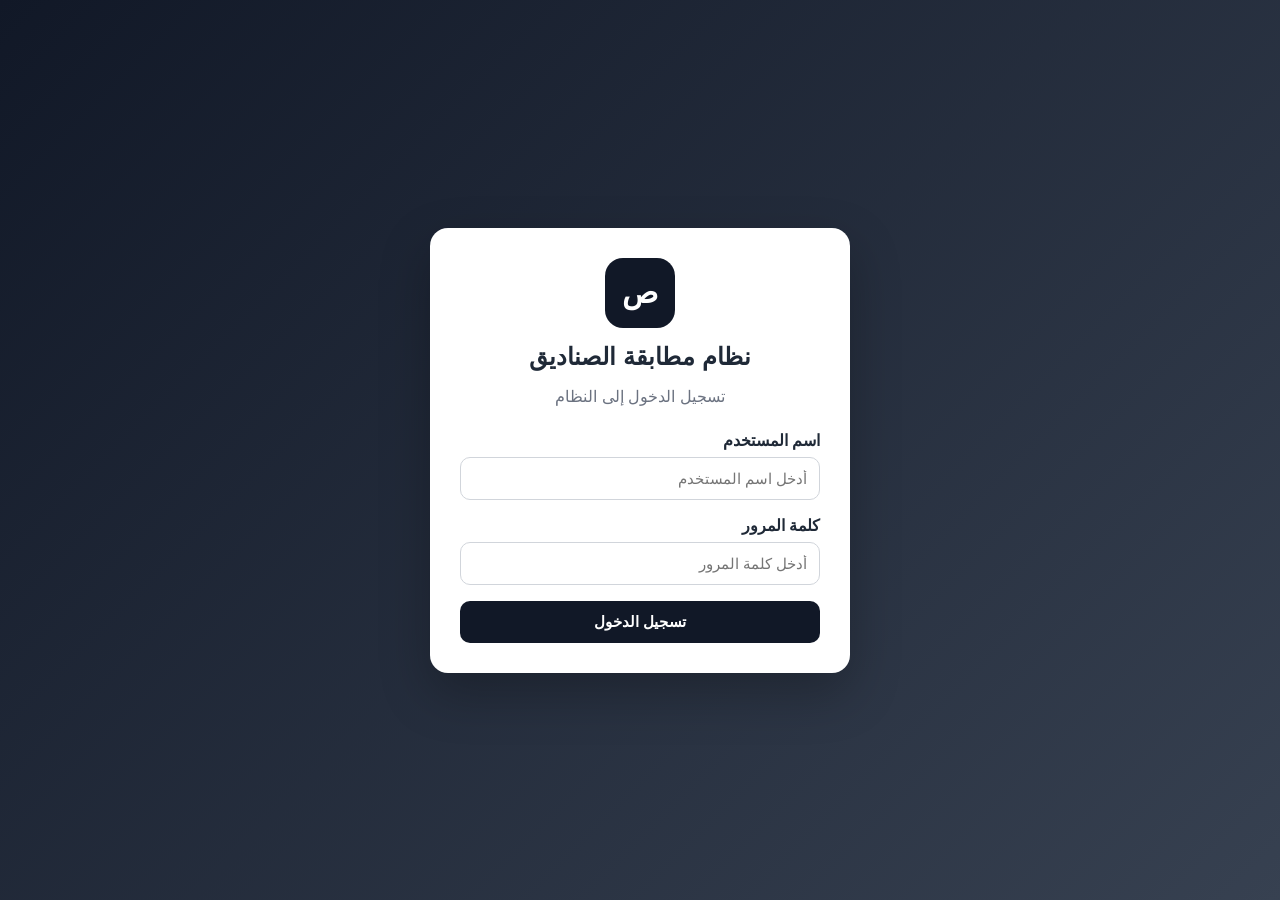
<file: index.html>
<!DOCTYPE html><html lang="ar" dir="rtl">
<head>
    <meta charset="UTF-8">
    <meta name="viewport" content="width=device-width, initial-scale=1.0">
    <title>نظام مطابقة الصناديق</title><style>
    * {
        box-sizing: border-box;
        font-family: Arial, Tahoma, sans-serif;
    }

    body {
        margin: 0;
        background: #f3f5f8;
        color: #1f2937;
    }

    .app {
        min-height: 100vh;
    }

    /* شاشة الدخول */
    #loginScreen {
        min-height: 100vh;
        display: flex;
        align-items: center;
        justify-content: center;
        padding: 20px;
        background: linear-gradient(135deg, #111827, #374151);
    }

    .login-box {
        width: 100%;
        max-width: 420px;
        background: white;
        border-radius: 18px;
        padding: 30px;
        box-shadow: 0 20px 50px rgba(0,0,0,.25);
    }

    .logo {
        width: 70px;
        height: 70px;
        margin: 0 auto 15px;
        border-radius: 18px;
        display: flex;
        align-items: center;
        justify-content: center;
        background: #111827;
        color: white;
        font-size: 30px;
        font-weight: bold;
    }

    .login-box h1 {
        text-align: center;
        margin: 0 0 8px;
        font-size: 24px;
    }

    .login-box p {
        text-align: center;
        color: #6b7280;
        margin-bottom: 25px;
    }

    label {
        display: block;
        font-weight: bold;
        margin-bottom: 7px;
    }

    input,
    select,
    textarea {
        width: 100%;
        border: 1px solid #d1d5db;
        border-radius: 10px;
        padding: 12px;
        font-size: 15px;
        outline: none;
        background: white;
    }

    input:focus,
    select:focus,
    textarea:focus {
        border-color: #374151;
    }

    textarea {
        min-height: 100px;
        resize: vertical;
    }

    .form-group {
        margin-bottom: 16px;
    }

    button {
        border: 0;
        border-radius: 10px;
        padding: 12px 18px;
        cursor: pointer;
        font-size: 15px;
        font-weight: bold;
    }

    .btn-primary {
        width: 100%;
        background: #111827;
        color: white;
    }

    .btn-primary:hover {
        background: #1f2937;
    }

    .error {
        display: none;
        color: #b91c1c;
        background: #fee2e2;
        padding: 10px;
        border-radius: 8px;
        margin-bottom: 15px;
        text-align: center;
    }

    /* التطبيق */
    #mainApp {
        display: none;
    }

    .topbar {
        background: #111827;
        color: white;
        padding: 15px 25px;
        display: flex;
        justify-content: space-between;
        align-items: center;
        gap: 15px;
        flex-wrap: wrap;
    }

    .topbar h2 {
        margin: 0;
        font-size: 20px;
    }

    .user-info {
        display: flex;
        align-items: center;
        gap: 10px;
    }

    .logout {
        background: #dc2626;
        color: white;
    }

    .container {
        width: 100%;
        max-width: 1200px;
        margin: auto;
        padding: 25px 15px 50px;
    }

    .section {
        background: white;
        border-radius: 15px;
        padding: 22px;
        margin-bottom: 20px;
        box-shadow: 0 3px 15px rgba(0,0,0,.06);
    }

    .section-title {
        display: flex;
        justify-content: space-between;
        align-items: center;
        gap: 10px;
        margin-bottom: 20px;
        padding-bottom: 12px;
        border-bottom: 1px solid #e5e7eb;
    }

    .section-title h3 {
        margin: 0;
    }

    .grid {
        display: grid;
        grid-template-columns: repeat(2, 1fr);
        gap: 16px;
    }

    .full {
        grid-column: 1 / -1;
    }

    .number-box {
        font-size: 20px;
        font-weight: bold;
        text-align: center;
    }

    .dynamic-list {
        margin-top: 15px;
    }

    .transaction-card {
        border: 1px solid #e5e7eb;
        border-radius: 12px;
        padding: 15px;
        margin-bottom: 12px;
        background: #fafafa;
    }

    .transaction-header {
        font-weight: bold;
        margin-bottom: 12px;
    }

    .file-box {
        border: 1px dashed #9ca3af;
        padding: 12px;
        border-radius: 10px;
        background: white;
    }

    .misc-row {
        display: grid;
        grid-template-columns: 1fr 180px;
        gap: 10px;
        margin-bottom: 10px;
    }

    .actions {
        display: flex;
        gap: 10px;
        flex-wrap: wrap;
    }

    .btn-save {
        background: #16a34a;
        color: white;
    }

    .btn-secondary {
        background: #e5e7eb;
        color: #111827;
    }

    .btn-danger {
        background: #dc2626;
        color: white;
    }

    .hidden {
        display: none !important;
    }

    .status-box {
        padding: 12px;
        border-radius: 10px;
        background: #f0fdf4;
        color: #166534;
        margin-bottom: 15px;
    }

    .footer {
        text-align: center;
        color: #9ca3af;
        font-size: 12px;
        margin-top: 30px;
    }

    @media (max-width: 700px) {
        .grid {
            grid-template-columns: 1fr;
        }

        .full {
            grid-column: auto;
        }

        .misc-row {
            grid-template-columns: 1fr;
        }

        .topbar {
            align-items: flex-start;
        }

        .section {
            padding: 16px;
        }
    }
</style>

</head><body><div class="app"><!-- تسجيل الدخول -->
<section id="loginScreen">

    <div class="login-box">

        <div class="logo">ص</div>

        <h1>نظام مطابقة الصناديق</h1>
        <p>تسجيل الدخول إلى النظام</p>

        <div id="loginError" class="error">
            اسم المستخدم أو كلمة المرور غير صحيحة
        </div>

        <div class="form-group">
            <label for="username">اسم المستخدم</label>
            <input
                id="username"
                type="text"
                placeholder="أدخل اسم المستخدم"
                autocomplete="username"
            >
        </div>

        <div class="form-group">
            <label for="password">كلمة المرور</label>
            <input
                id="password"
                type="password"
                placeholder="أدخل كلمة المرور"
                autocomplete="current-password"
            >
        </div>

        <button class="btn-primary" onclick="login()">
            تسجيل الدخول
        </button>

    </div>

</section>


<!-- التطبيق -->
<section id="mainApp">

    <header class="topbar">

        <h2>نظام مطابقة الصناديق</h2>

        <div class="user-info">
            <span id="currentUser">المستخدم</span>
            <button class="logout" onclick="logout()">
                تسجيل الخروج
            </button>
        </div>

    </header>


    <main class="container">

        <!-- معلومات التقرير -->
        <section class="section">

            <div class="section-title">
                <h3>معلومات التقرير</h3>
            </div>

            <div class="grid">

                <div class="form-group">
                    <label>اسم الموظف</label>
                    <input
                        id="employeeName"
                        type="text"
                        placeholder="اسم الموظف"
                    >
                </div>

                <div class="form-group">
                    <label>تم تسليم الصندوق إلى</label>
                    <input
                        id="handedTo"
                        type="text"
                        placeholder="اسم الشخص المستلم"
                    >
                </div>

                <div class="form-group">
                    <label>وقت بدء الشفت</label>
                    <input
                        id="startTime"
                        type="datetime-local"
                        readonly
                    >
                </div>

                <div class="form-group">
                    <label>وقت الانتهاء</label>
                    <input
                        id="endTime"
                        type="datetime-local"
                        readonly
                    >
                </div>

            </div>

        </section>


        <!-- الصندوق -->
        <section class="section">

            <div class="section-title">
                <h3>مطابقة الصندوق</h3>
            </div>

            <div class="grid">

                <div class="form-group">
                    <label>نقد الصندوق</label>
                    <input
                        id="cashAmount"
                        type="number"
                        min="0"
                        placeholder="0"
                    >
                </div>

                <div class="form-group">
                    <label>التعزيز</label>
                    <input
                        id="reinforcement"
                        type="number"
                        min="0"
                        placeholder="0"
                    >
                </div>

            </div>

        </section>


        <!-- المعاملات المباعة -->
        <section class="section">

            <div class="section-title">
                <h3>المعاملات المباعة</h3>
            </div>

            <div class="grid">

                <div class="form-group">
                    <label>عدد المعاملات المباعة</label>
                    <input
                        id="soldCount"
                        class="number-box"
                        type="number"
                        min="0"
                        value="0"
                    >
                </div>

                <div class="form-group">
                    <label>مبلغ المعاملات المباعة</label>
                    <input
                        id="soldAmount"
                        type="number"
                        min="0"
                        placeholder="0"
                    >
                </div>

            </div>

        </section>


        <!-- المعاملات غير المباعة -->
        <section class="section">

            <div class="section-title">
                <h3>المعاملات غير المباعة</h3>
            </div>

            <div class="grid">

                <div class="form-group">
                    <label>عدد المعاملات غير المباعة</label>
                    <input
                        id="unsoldCount"
                        class="number-box"
                        type="number"
                        min="0"
                        value="0"
                        oninput="generateUnsoldTransactions()"
                    >
                </div>

                <div class="form-group">
                    <label>مبلغ المعاملات غير المباعة</label>
                    <input
                        id="unsoldAmount"
                        type="number"
                        min="0"
                        placeholder="0"
                    >
                </div>

            </div>

            <div id="unsoldList" class="dynamic-list"></div>

        </section>


        <!-- المعاملات المتفرقة -->
        <section class="section">

            <div class="section-title">
                <h3>المعاملات المتفرقة</h3>

                <button
                    class="btn-secondary"
                    onclick="addMiscTransaction()"
                >
                    + إضافة معاملة
                </button>
            </div>

            <div id="miscList"></div>

        </section>


        <!-- الحفظ -->
        <section class="section">

            <div id="saveStatus" class="status-box hidden"></div>

            <div class="actions">

                <button
                    class="btn-save"
                    onclick="saveReport()"
                >
                    حفظ المعلومات
                </button>

                <button
                    class="btn-secondary"
                    onclick="clearForm()"
                >
                    تفريغ
                </button>

            </div>

        </section>


        <div class="footer">
            صنع بواسطة غيث
        </div>

    </main>

</section>

</div><script>

    /*
     * المرحلة الأولى:
     * واجهة النظام وتجهيز الحقول.
     *
     * تسجيل الدخول وحفظ البيانات في Supabase
     * سيتم ربطهما في المرحلة التالية.
     */


    let currentUser = null;


    // تسجيل الدخول المؤقت للواجهة
    function login() {

        const username =
            document.getElementById("username").value.trim();

        const password =
            document.getElementById("password").value.trim();

        if (!username || !password) {

            showLoginError("يرجى إدخال اسم المستخدم وكلمة المرور");

            return;
        }

        /*
         * حاليًا نسمح بالدخول للواجهة فقط.
         *
         * في المرحلة التالية سيتم استبدال هذا
         * بتسجيل الدخول الحقيقي عن طريق Supabase.
         */

        currentUser = username;

        document.getElementById("loginScreen")
            .style.display = "none";

        document.getElementById("mainApp")
            .style.display = "block";

        document.getElementById("currentUser")
            .textContent = username;

        document.getElementById("employeeName")
            .value = username;

        setStartTime();

    }


    function showLoginError(message) {

        const error =
            document.getElementById("loginError");

        error.textContent = message;
        error.style.display = "block";

    }


    function logout() {

        currentUser = null;

        document.getElementById("mainApp")
            .style.display = "none";

        document.getElementById("loginScreen")
            .style.display = "flex";

        document.getElementById("username").value = "";
        document.getElementById("password").value = "";

    }


    // تسجيل وقت البداية تلقائيًا
    function setStartTime() {

        const now = new Date();

        document.getElementById("startTime")
            .value = toDateTimeLocal(now);

    }


    // تسجيل وقت النهاية
    function setEndTime() {

        const now = new Date();

        document.getElementById("endTime")
            .value = toDateTimeLocal(now);

    }


    function toDateTimeLocal(date) {

        const year = date.getFullYear();

        const month =
            String(date.getMonth() + 1).padStart(2, "0");

        const day =
            String(date.getDate()).padStart(2, "0");

        const hours =
            String(date.getHours()).padStart(2, "0");

        const minutes =
            String(date.getMinutes()).padStart(2, "0");

        return `${year}-${month}-${day}T${hours}:${minutes}`;

    }


    // إنشاء حقول المعاملات غير المباعة
    function generateUnsoldTransactions() {

        const count =
            parseInt(
                document.getElementById("unsoldCount").value
            ) || 0;

        const container =
            document.getElementById("unsoldList");

        container.innerHTML = "";

        for (let i = 1; i <= count; i++) {

            const card =
                document.createElement("div");

            card.className = "transaction-card";

            card.innerHTML = `

                <div class="transaction-header">
                    المعاملة غير المباعة رقم ${i}
                </div>

                <div class="form-group">

                    <label>
                        اسم الزبون - اختياري
                    </label>

                    <input
                        type="text"
                        class="unsold-name"
                        placeholder="اسم الزبون"
                    >

                </div>

                <div class="file-box">

                    <label>
                        إرفاق سكان / ملف
                    </label>

                    <input
                        type="file"
                        class="unsold-file"
                        accept="image/*,.pdf"
                    >

                </div>

            `;

            container.appendChild(card);

        }

    }


    // إضافة معاملة متفرقة
    function addMiscTransaction() {

        const container =
            document.getElementById("miscList");

        const row =
            document.createElement("div");

        row.className = "transaction-card";

        row.innerHTML = `

            <div class="transaction-header">
                معاملة متفرقة
            </div>

            <div class="form-group">

                <label>
                    تفاصيل المعاملة
                </label>

                <textarea
                    class="misc-details"
                    placeholder="اكتب تفاصيل المعاملة"
                ></textarea>        </div>

        <div class="misc-row">

            <div>

                <label>
                    السكان / الملف
                </label>

                <input
                    type="file"
                    class="misc-file"
                    accept="image/*,.pdf"
                >

            </div>

            <div>

                <label>
                    السعر
                </label>

                <input
                    type="number"
                    class="misc-price"
                    min="0"
                    placeholder="0"
                >

            </div>

        </div>

        <button
            class="btn-danger"
            onclick="this.closest('.transaction-card').remove()"
        >
            حذف
        </button>

    `;

    container.appendChild(row);

}


// حفظ التقرير
function saveReport() {

    setEndTime();

    const status =
        document.getElementById("saveStatus");

    status.textContent =
        "تم تجهيز التقرير للحفظ. سيتم ربط الحفظ بقاعدة بيانات Supabase في المرحلة التالية.";

    status.classList.remove("hidden");

}


// تفريغ النموذج
function clearForm() {

    if (!confirm("هل تريد تفريغ البيانات؟")) {
        return;
    }

    document.getElementById("cashAmount").value = "";
    document.getElementById("reinforcement").value = "";
    document.getElementById("soldCount").value = 0;
    document.getElementById("soldAmount").value = "";
    document.getElementById("unsoldCount").value = 0;
    document.getElementById("unsoldAmount").value = "";
    document.getElementById("handedTo").value = "";

    document.getElementById("unsoldList").innerHTML = "";
    document.getElementById("miscList").innerHTML = "";

    document.getElementById("saveStatus")
        .classList.add("hidden");

    setStartTime();

}

</script></body>
              </html>
</file>
